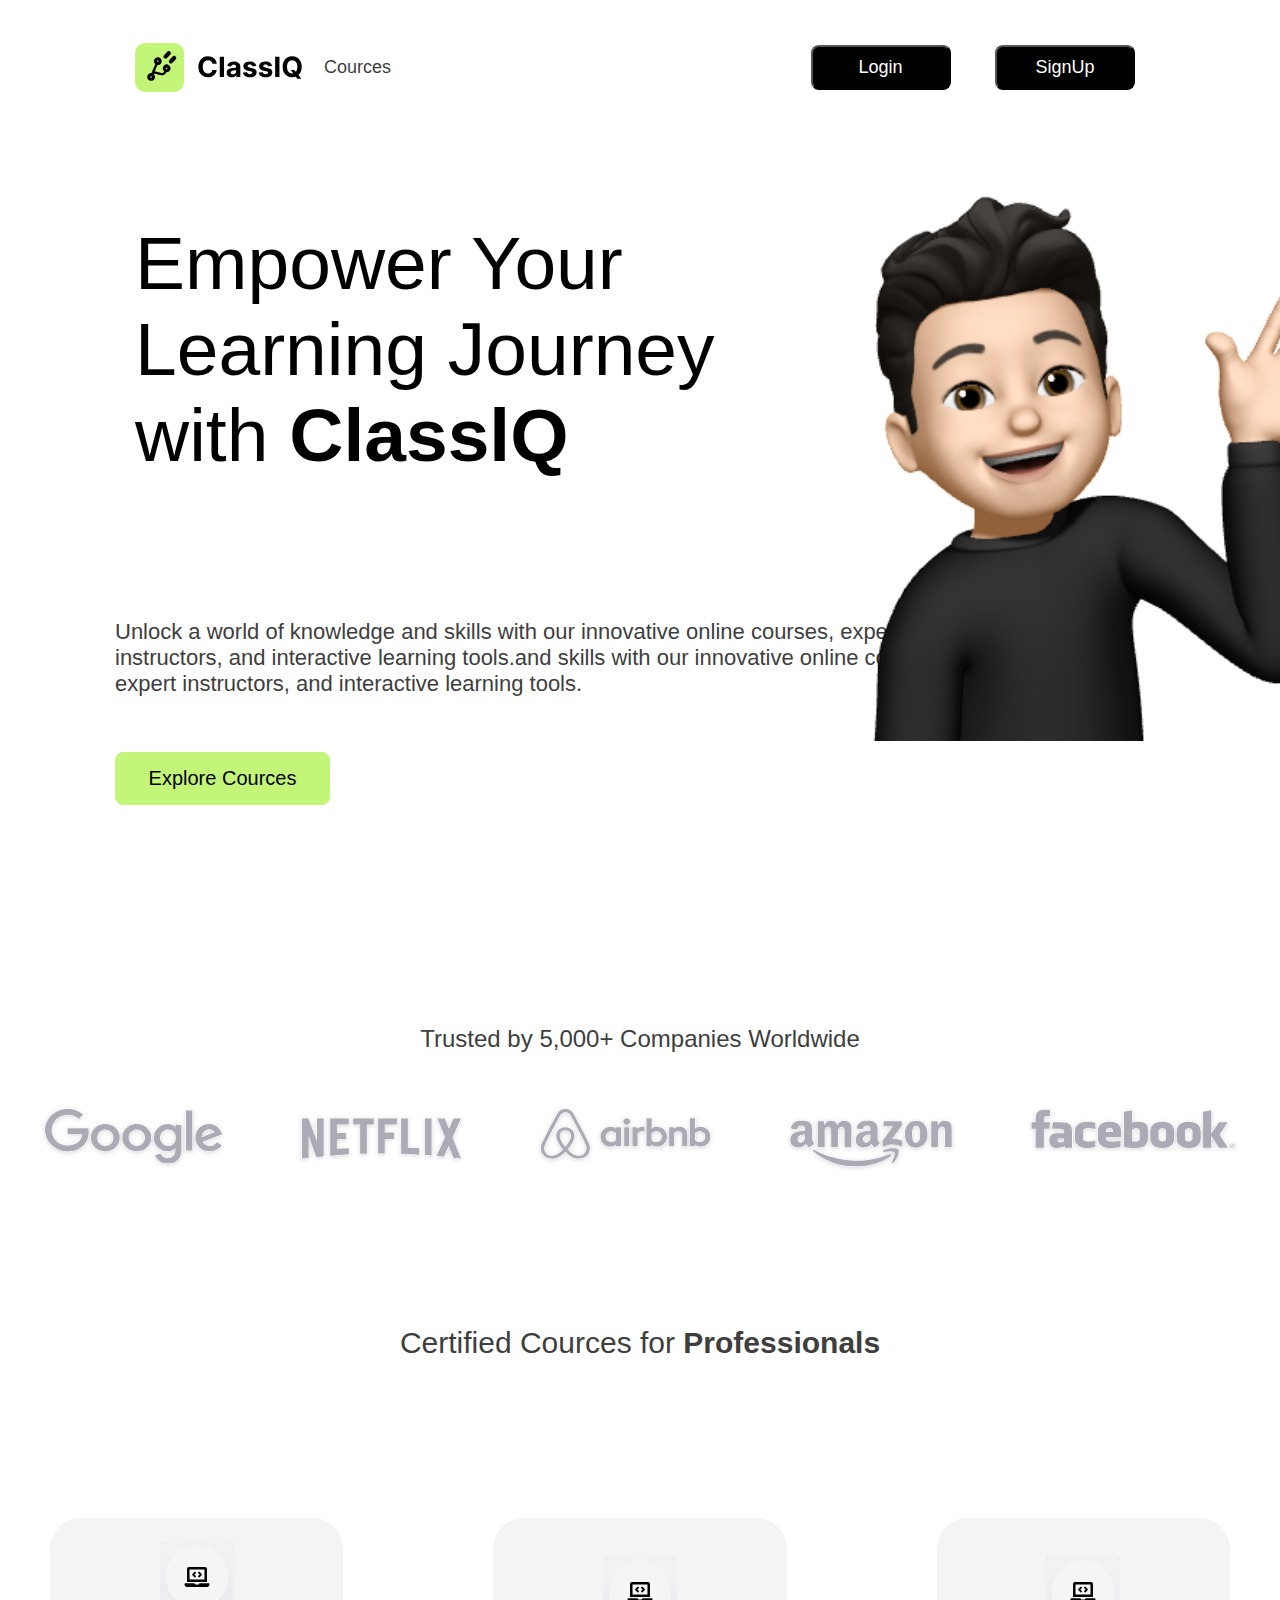
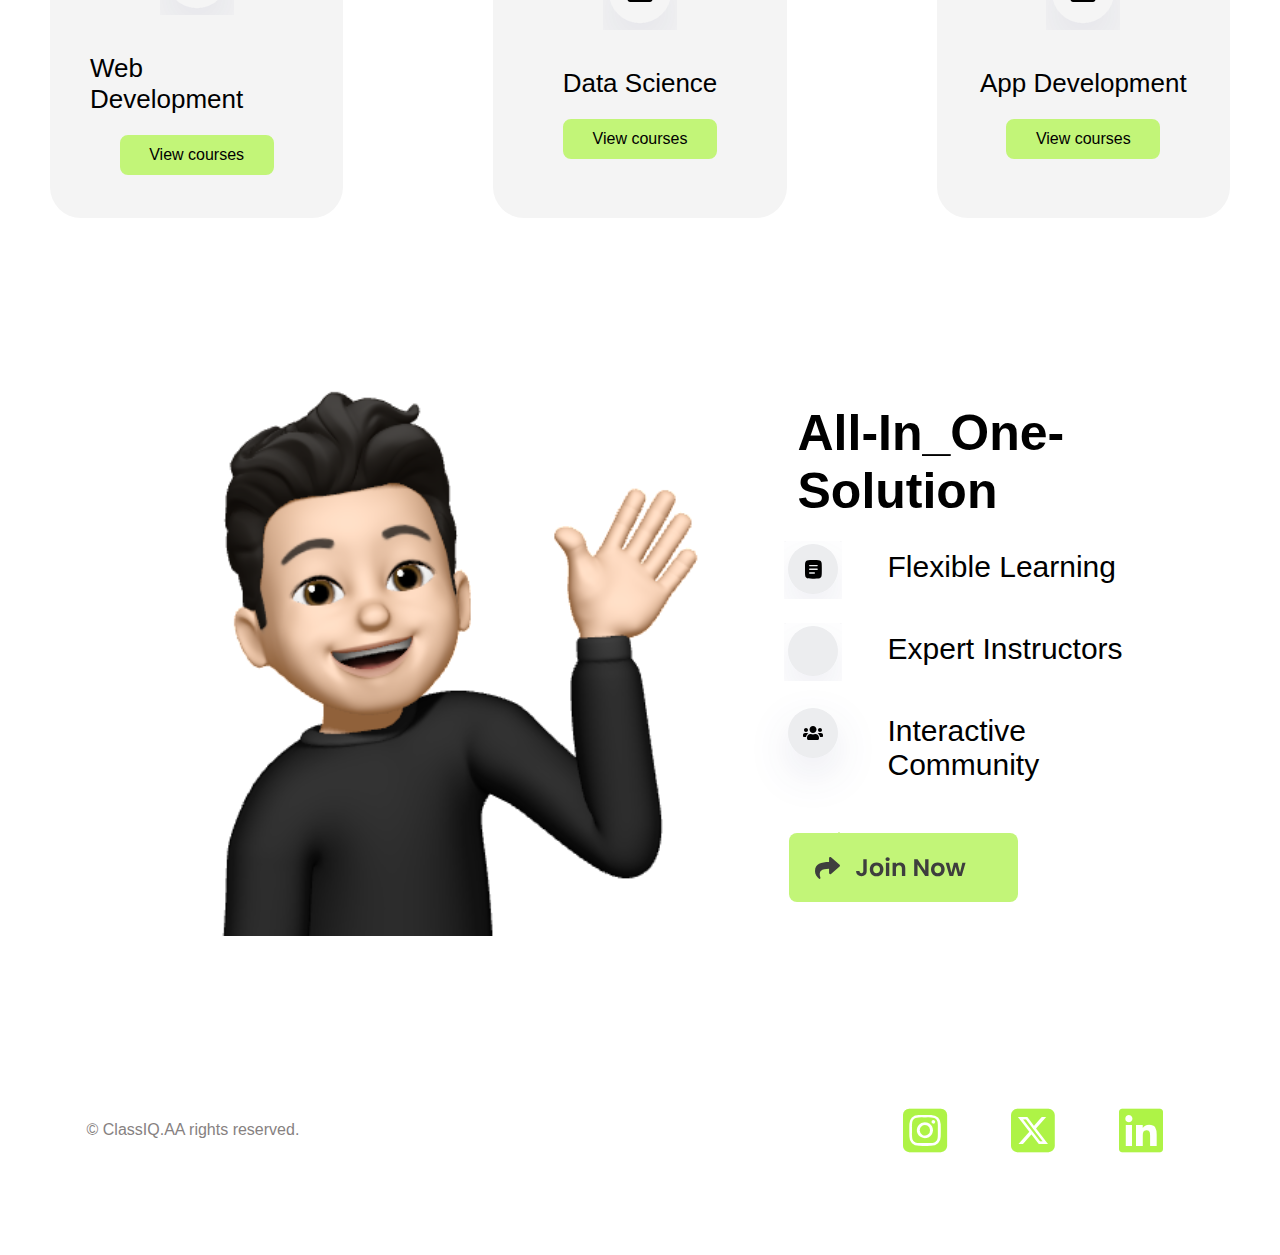
<file: index.html>
<!DOCTYPE html>
<html lang="en">
<head>
    <meta charset="UTF-8">
    <meta name="viewport" content="width=device-width, initial-scale=1.0">
    <title>ClassIQ</title>
    <link rel="stylesheet" href="https://cdnjs.cloudflare.com/ajax/libs/font-awesome/6.7.2/css/all.min.css" integrity="sha512-Evv84Mr4kqVGRNSgIGL/F/aIDqQb7xQ2vcrdIwxfjThSH8CSR7PBEakCr51Ck+w+/U6swU2Im1vVX0SVk9ABhg==" crossorigin="anonymous" referrerpolicy="no-referrer" />
    <link rel="shortcut icon" href="Frame 2.svg" type="image/x-icon">
    <link rel="stylesheet" href="style.css">
</head>
<body>

    <div class="container1">
        <div class="child1">
        <img src="Group 2813.svg" alt="Logo">
        <!-- <img src="" alt=""> -->
         <p>Cources</p>
        </div>
        <div class="child2">
            <a href="index2.html"><button>Login</button></a>
            <a href="index1.html"><button>SignUp</button></a>
        </div>
    </div>

    <div class="container21">
        <div class="container2">
            <div class="child3">
                <p>Empower Your Learning Journey with <span>ClasslQ</span></p>
            </div>
            <div class="child4">
                <p>Unlock a world of knowledge and skills with our innovative online courses, expert instructors, and interactive learning tools.and skills with our innovative online courses, expert instructors, and interactive learning tools.</p>
                <a href="index2.html"><button>Explore Cources</button></a>
            </div>
        </div>
        <div class="container3">
            <img src="Image 4.svg" alt="Hello">
        </div>
    </div>
    <div class="container4">
        <div class="child5">
            <p>Trusted by 5,000+ Companies Worldwide</p>
        </div>
        <div class="child6">
            <img src="Group 16.svg" alt="">
            <p>Certified Cources for <span> &nbsp;Professionals </span></p>
        </div>
    </div>
    <div class="container5">
        <!-- <div class="child7"> -->
            <div class="child7">
                <img src="Group 2825.svg" alt="">
                <p>Web Development</p>
                <a href="index2.html"><button>View courses</button></a>
                
            </div>
            <div class="child7">
                <img src="Group 2825.svg" alt="">
                <p>Data Science</p>
                <a href="index2.html"><button>View courses</button></a>
                
            </div>
            <div class="child7">
                <img src="Group 2825.svg" alt="">
                <p>App Development</p>
                <a href="index2.html"><button>View courses</button></a>
                
            </div>
        <!-- </div> -->
    </div>
    <div class="container6">
        <div class="child8">
            <img src="Image 4.svg" alt="">
        </div>
        <div class="child9">
        
            <h2>All-In_One-Solution</h2>
            <img src="Group 2814.svg" alt=""><p>Flexible Learning</p>
            <br>
            <img src="Group 28151.svg" alt=""><p>Expert Instructors</p>
            <br>
            <img src="Group 128.svg" alt=""><p>Interactive Community</p>
            <a href="index2.html"><button ><img src=  "Frame 13.svg" alt=""></button></a>
        </div>
    </div>

    <div class="container7">
        <div class="child10">
            <div class="para1">

            </div>
            <div class="para2">

            </div>
        </div>

    </div>
    <div class="container8">
        <h1>&copy; ClassIQ.AA rights reserved.</h1>
        <p>
            <i class="fa-brands fa-square-instagram" ></i>

            <i class="fa-brands fa-square-x-twitter "></i>

            <i class="fa-brands fa-linkedin "></i>
        </p>
    </div>

</body>
</html>
</file>
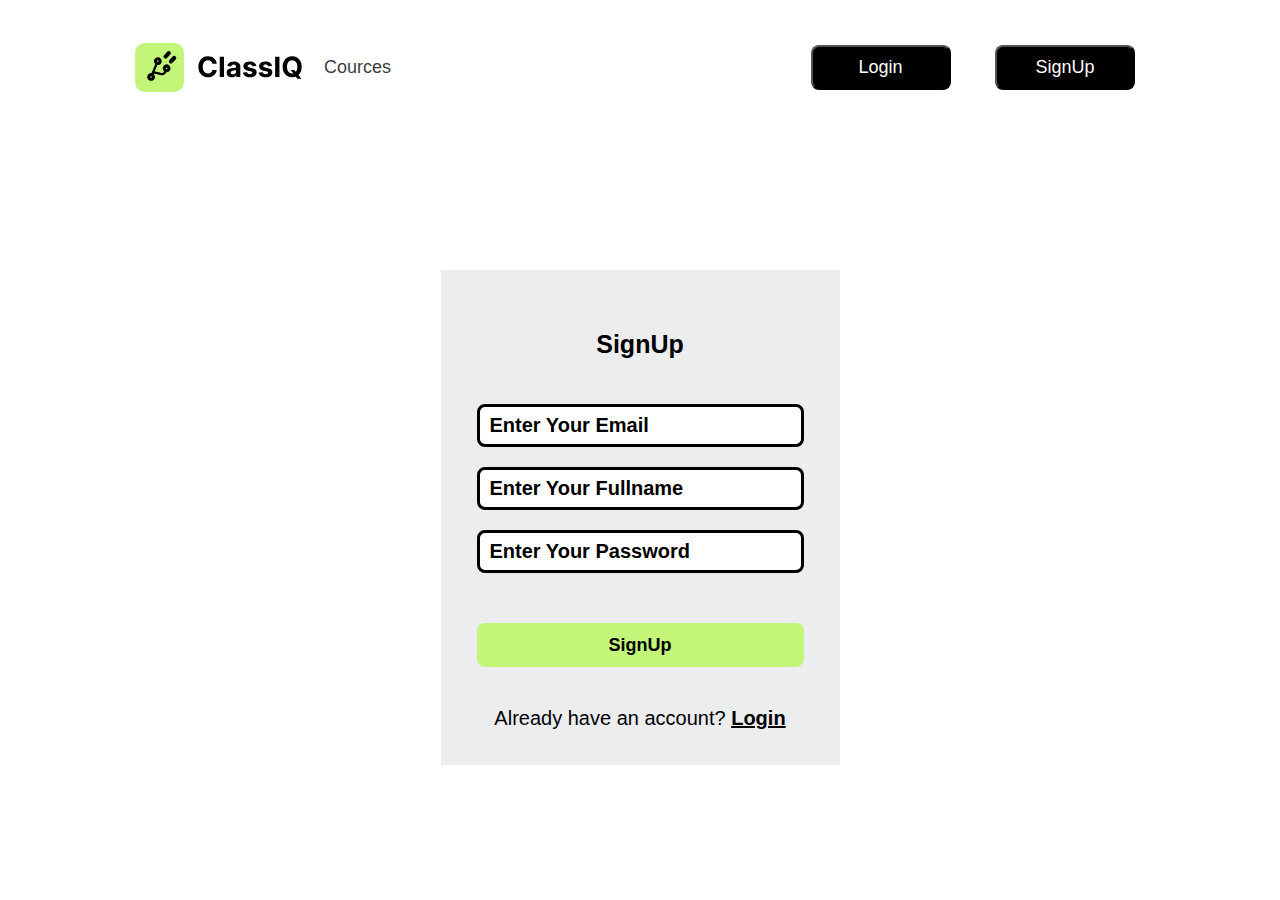
<file: index1.html>
<!DOCTYPE html>
<html lang="en">
<head>
    <meta charset="UTF-8">
    <meta name="viewport" content="width=device-width, initial-scale=1.0">
    <title>SignUp</title>
    <link rel="shortcut icon" href="Frame 2.svg" type="image/x-icon">
    <link rel="stylesheet" href="style1.css">
</head>
<body>

    <div class="container1">
        <div class="child1">
        <img src="Group 2813.svg" alt="Logo">
        <!-- <img src="" alt=""> -->
         <p>Cources</p>
        </div>
        <div class="child2">
            <a href="index2.html"><button>Login</button></a>
            <a href="index1.html"><button>SignUp</button></a>
        </div>
    </div>

    <!--Signiup Box -->

    <div class="container2">
        <div class="child3">
            <h3>SignUp</h3>
            <input type="email" placeholder="Enter Your Email">
            <input type="text" placeholder="Enter Your Fullname">
            <input type="password" placeholder="Enter Your Password">
            <a href="index3.html"><button>SignUp</button></a>
            <p>Already have an account? <a href="index2.html">Login</a></p>
        </div>
    </div>
</body>
</html>
</file>
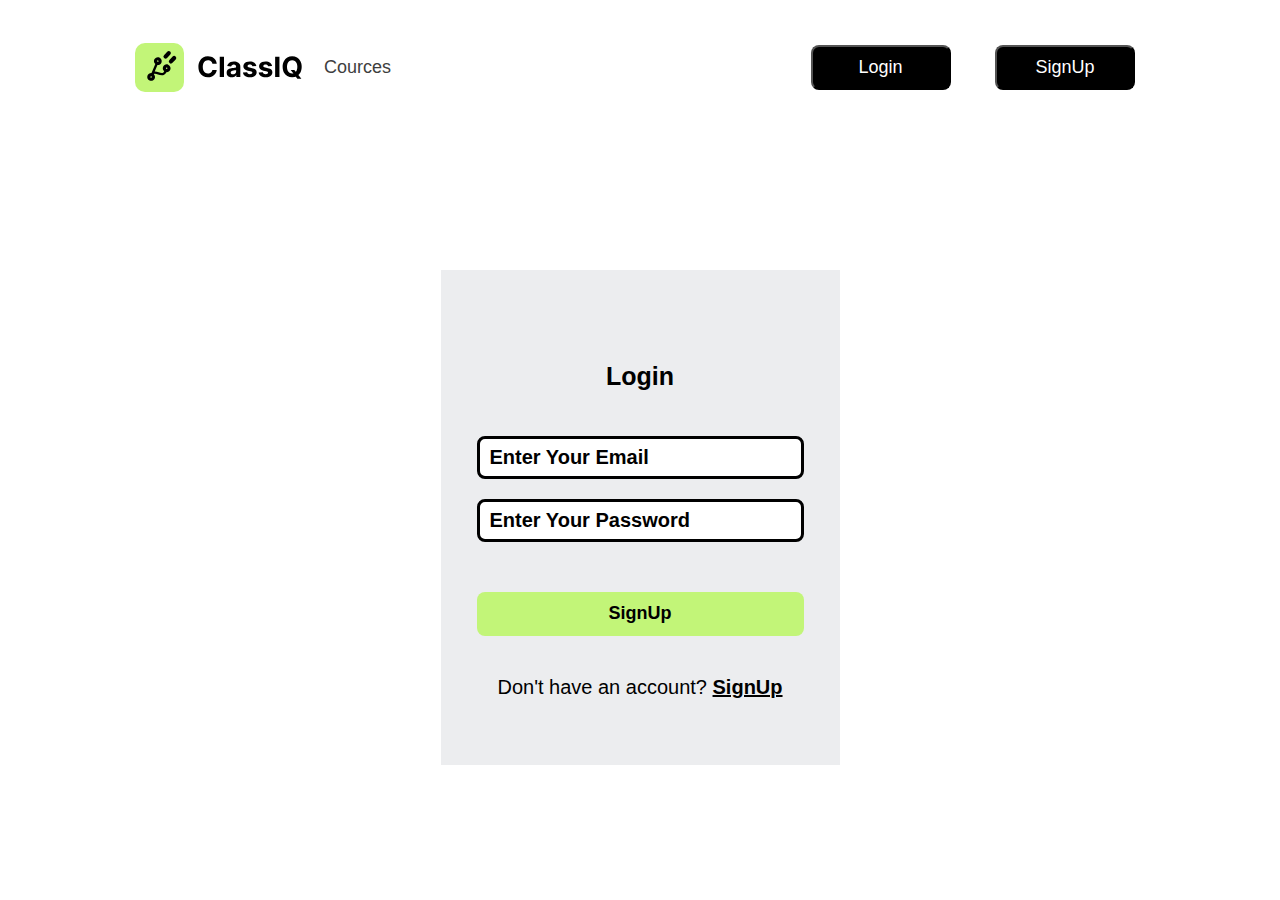
<file: index2.html>
<!DOCTYPE html>
<html lang="en">
<head>
    <meta charset="UTF-8">
    <meta name="viewport" content="width=device-width, initial-scale=1.0">
    <title>SignIn</title>
    <link rel="shortcut icon" href="Frame 2.svg" type="image/x-icon">
    <link rel="stylesheet" href="style2.css">
</head>
<body>
    
    <div class="container1">
        <div class="child1">
        <img src="Group 2813.svg" alt="Logo">
        <!-- <img src="" alt=""> -->
         <p>Cources</p>
        </div>
        <div class="child2">
            <a href="index2.html"><button>Login</button></a>
            <a href="index1.html"><button>SignUp</button></a>
        </div>
    </div>

    <!--SigniIn Box -->

    <div class="container2">
        <div class="child3">
            <h3>Login</h3>
            <input type="email" placeholder="Enter Your Email">
            
            <input type="password" placeholder="Enter Your Password">
            <a href="index3.html"><button>SignUp</button></a>
            <p>Don't have an account? <a href="index1.html">SignUp</a></p>
        </div>
    </div>
</body>
</html>
</file>
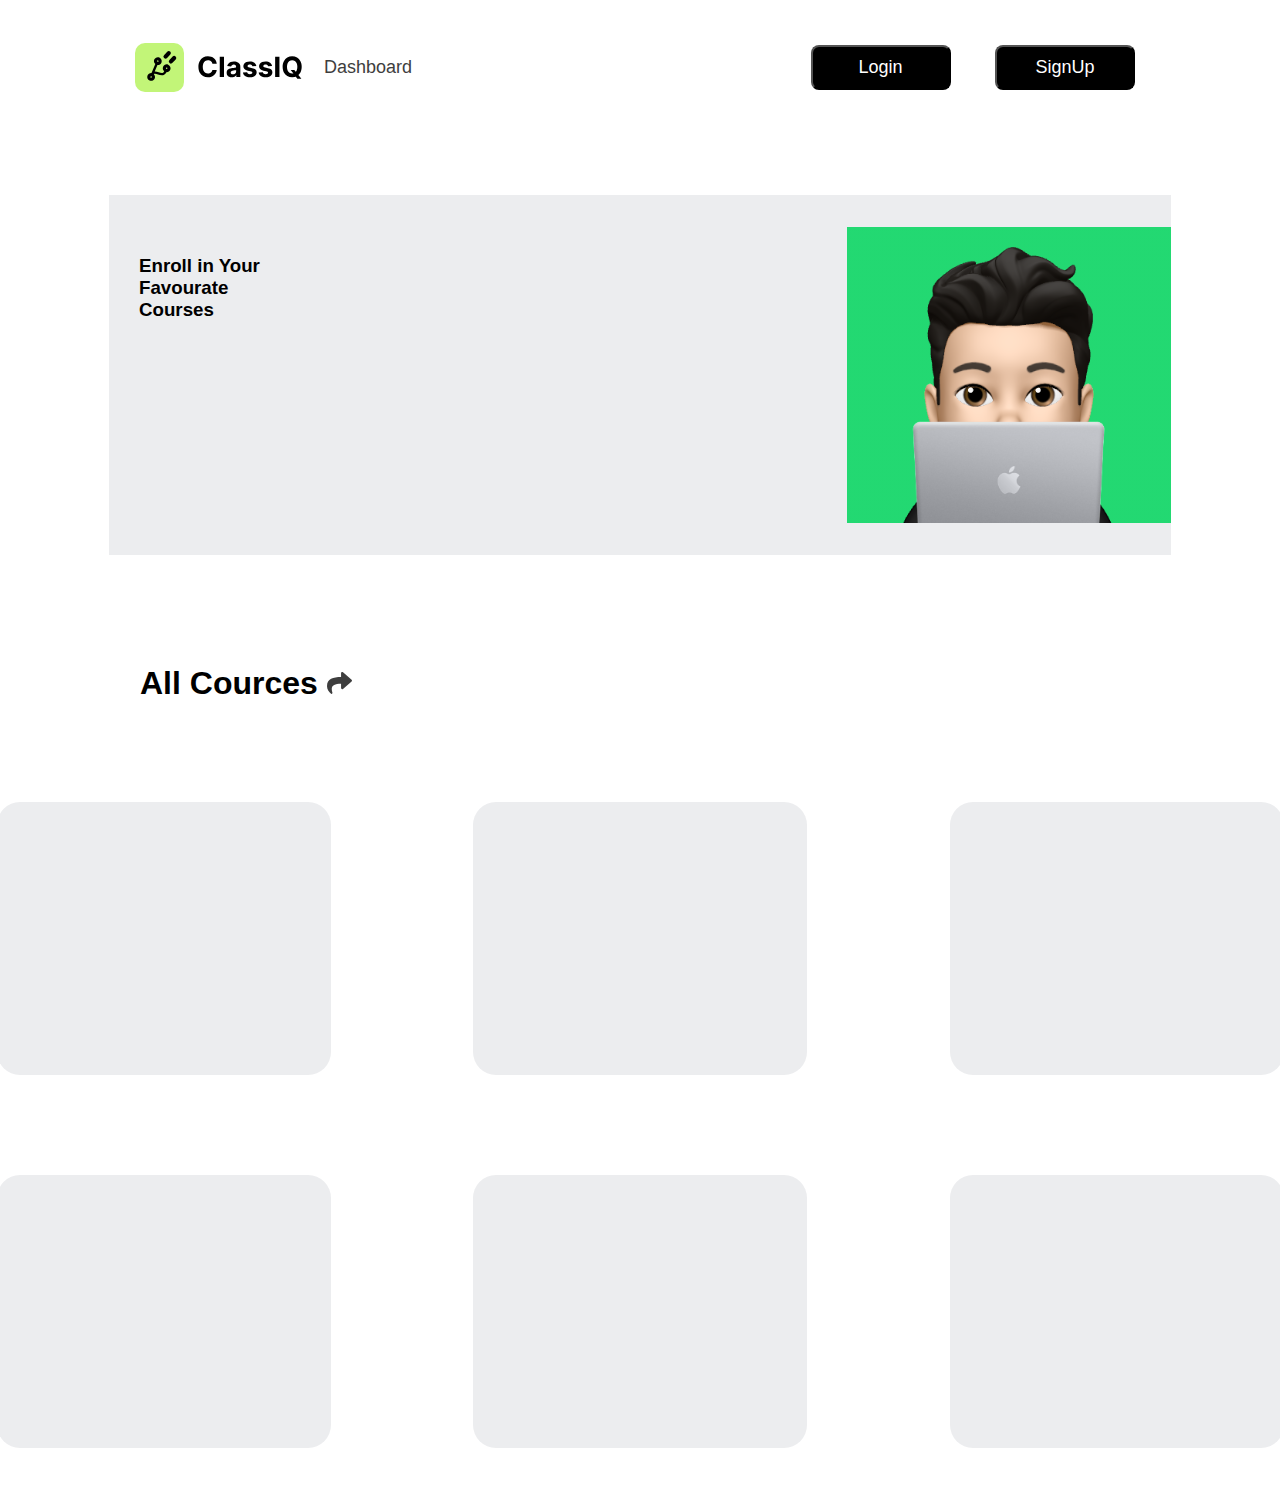
<file: index3.html>
<!DOCTYPE html>
<html lang="en">
<head>
    <meta charset="UTF-8">
    <meta name="viewport" content="width=device-width, initial-scale=1.0">
    <title>Dashboard</title>
    <link rel="shortcut icon" href="Frame 2.svg" type="image/x-icon">
    <link rel="stylesheet" href="style3.css">
</head>
<body>
    <div class="container1">
        <div class="child1">
        <img src="Group 2813.svg" alt="Logo">
        <!-- <img src="" alt=""> -->
         <p>Dashboard</p>
        </div>
        <div class="child2">
            <a href="index2.html"><button>Login</button></a>
            <a href="index1.html"><button>SignUp</button></a>
        </div>
    </div>
    <div class="container2">
        <div class="child3">
            <h3>Enroll in Your Favourate Courses</h3>
            <img src="Image 1.svg" alt="">
        </div>
    </div>
    <div class="container3">
        <h2>All Cources <img src="Vector.svg" alt=""></h2>
        <div class="child4">
            <div class="para1"></div>
            <div class="para1"></div>
            <div class="para1"></div>
            <div class="para1"></div>
            <div class="para1"></div>
            <div class="para1"></div>

        </div>

    </div>

</body>
</html>
</file>
<file: style.css>
*{
    margin: 0%;
    padding: 0%;
    box-sizing: border-box;

}
body{
    padding-left: 50px;
    padding-right: 50px;
    font-family:  sans-serif;
}

.container1{
    width: auto;
    height: 15vh;
    top: 27px;
    display: flex;
    justify-content: space-between;
    align-items: center;
    padding-inline: 75px;
}
.container1 .child1{
    display: flex;
    align-items: center;
    padding: 10px;
    
}
.child1 p{
    color: #3E3E3E;
    font-size: 18px;
    padding-left: 20px;
}
.container1 .child2 button{
    /* display: flex; */
    /* flex-direction: column;
    align-items:start;
    justify-content: center; */
    /* height: 15px; */
    font-size: 18px;
    width: 140px;
    padding: 10px;
    color: white;
    border-radius: 8px;
    background-color: #000000;
    flex-wrap: wrap;

}

.child2 a{
    flex-direction: row;
    margin: 20px;
}
.child2 button:hover{
    background-color: #3E3E3E;
}

.container21{
    display: flex;
}

.container2{
    height: 90vh ;
    width: 100%;
}
.container2 .child3{
    font-size: 75px;
    padding-top: 85px;
    padding-left: 85px;
    
    height: 35%;
    width: 700px;
}
.child3 span{
    font-weight: bold;
}

.child4{
    font-size: 16px;
    padding-top: 180px;
    padding-left: 65px;
    width: 674px;
    display: flex;
    flex-direction: column;
    justify-content: center;
    
}
.child4 p{
    padding-top: 20px;
    padding-bottom: 55px;
    color: #3E3E3E;
    font-size: 22px;
    width: 833px;
}

.child4 button{
    background-color: #C2F578;
    border: 1px solid #C2F578;
    height: 53px;
    width: 215px;
    border-radius: 8px;
    font-size: 20px;
    
}
.container3 img{
    padding-right: 10px;
    /* background: rgb(2,0,36); */
    /* background: rgb(21,228,73); */
/* background: radial-gradient(circle, rgba(21,228,73,1) 0%, rgba(16,227,79,0.6896008403361344) 19%, rgba(21,228,73,0.5467436974789917) 58%); */
}

.container4{
    display: flex;
    flex-direction: column;
    justify-content: center;
    align-items: center;
}
.container4 .child5{
    font-size:24px ;
    height: 30px;
    padding: 80px;
    color: #3E3E3E;
}
.container4 .child6 p{
    font-size: 30px;
    width: 100%;
    font-weight: 500;
    padding: 150px;
    color: #3E3E3E;
    display: flex;
    justify-content: center;

}
.child6 span{
    font-weight: bold;
}

.container5{
    width: 100%;
    height: 35vh;
    display: flex;
    justify-content: center;
    align-items: center;
    
    gap: 150px;
    
}

.container5 .child7{
    height: 300px;
    width: 333px;
    background-color: #F4F4F4;
    padding: 20px;
    
    border-radius: 31px;
    display: flex;
    flex-direction: column;
    justify-content: center;
    align-items: center;
}

.container5 .child7 img{
    height: 18vh ;
   
    /* padding: -20px; */
    margin: -45px;


}

.container5 .child7 p{
    font-size: 26px;
    padding: 20px;
}

.container5 .child7 button{
    font-size: 16px;
    height: 40px;
    width: 154px;
    background-color: #C2F578;
    border: 10px solid #C2F578;
    border-radius: 8px;

}

.container6 {
    height: 40vh;
    display: flex;
   
    justify-content:space-around;
    padding-top: 105px;
    
    /* align-items: center; */
}
.container6 .child8{
    /* padding-top: 250px; */
    /* display: flex; */
    /* justify-content: center; */
    /* align-items: center; */
}

.container6 .child9{
    padding-top: 150px;
    height: 500px;
    width: 30vw;
    display: flex;
    
    flex-direction: column; 
    justify-content: center;
    align-items: start; 
}

.child9 h2{
    
    font-size: 50px;
}

.child9 p{
    font-size: 30px;
    margin-left:90px;
    margin-top: -100px;

}

.child9 img{
    margin-left: -50px;

}
.child9 button {
    width: 0px;
    height: 0px;
    border-radius: 8px;
    margin-top: 50px;
    margin-left: 40px;
    border: 1px solid #C2F578;
    
    /* !important; */
}
/* 
.container7 img{
    height: 50vh;
    width: 100;
} */

.container8{
    margin-top: 500px;
    display: flex;
    height: 10vh;
    width: 100%;
    justify-content: space-around;
    align-items: center;
    margin-bottom: 80px;
    gap: 500px;

}

.container8 h1{
    font-size: 16px;
    font-weight: lighter;
    color: #868181;
}
.container8 i{
    /* gap: 20px;
    margin: 200p;
    height: 200px;
    color: #C2F578; */
    color: #aef346; font-size:50px; margin-inline: 30px;
}
</file>
<file: style1.css>
*{
    margin: 0px;
    padding: 0px;
    box-sizing: border-box;
}


body{
    padding-left: 50px;
    padding-right: 50px;
    font-family:  sans-serif;
}

.container1{
    width: auto;
    height: 15vh;
    top: 27px;
    display: flex;
    justify-content: space-between;
    align-items: center;
    padding-inline: 75px;
}
.container1 .child1{
    display: flex;
    align-items: center;
    padding: 10px;
    
}
.child1 p{
    color: #3E3E3E;
    font-size: 18px;
    padding-left: 20px;
}
.container1 .child2 button{
    /* display: flex; */
    /* flex-direction: column;
    align-items:start;
    justify-content: center; */
    /* height: 15px; */
    font-size: 18px;
    width: 140px;
    padding: 10px;
    color: white;
    border-radius: 8px;
    background-color: #000000;
    flex-wrap: wrap;

}

.child2 a{
    flex-direction: row;
    margin: 20px;
}
.child2 button:hover{
    background-color: #3E3E3E;
}
/* Signup design */

.container2{
    height: 85vh;
    display: flex;
    flex-direction: ro;
    justify-content: center;
    align-items: center;
    /* background-color: #3E3E3E; */

}

.container2 .child3{
    height: 495px;
    width: 399px;
    display: flex;
    flex-direction: column;
    justify-content: center;
    align-items: center;
    background-color:#ecedef ;
    /* gap: 50px; */

}
.container2 .child3 h3{
    padding: 25px;
    font-size: 25px;

}
.container2 .child3 input{
    height: 43px;
    margin-top: 20px;
    width: 327px;
    border: 3px solid black;
    border-radius: 8px;
    padding-left: 10px;
    font-size: 20px;

    color: #000000;
}

.container2 .child3 button{
    height: 44px;
    width: 327px;
    font-size: 18px;
    font-weight: bold;
    background-color: #c2f578;
    border: #ecedef;
    border-radius: 8px;
    margin-top: 50px;
    margin-bottom: 40px;
}
.container2 .child3 button:hover{
    background-color: #a7fc28;
}

.container2 .child3 input::placeholder{
    font-weight: bold;
    color: #000000;
    /* padding-left: 10px; */
    font-size: 20px;

}

.container2 .child3 input:hover{
 color: #000000;
 font-weight: bold;
background-color: azure;
}

.container2 .child3 p{
    font-size: 20px;
}

.container2 .child3 a{
    color: black;
    font-weight: bold;
}
</file>
<file: style2.css>
*{
    margin: 0px;
    padding: 0px;
    box-sizing: border-box;
}


body{
    padding-left: 50px;
    padding-right: 50px;
    font-family:  sans-serif;
}

.container1{
    width: auto;
    height: 15vh;
    top: 27px;
    display: flex;
    justify-content: space-between;
    align-items: center;
    padding-inline: 75px;
}
.container1 .child1{
    display: flex;
    align-items: center;
    padding: 10px;
    
}
.child1 p{
    color: #3E3E3E;
    font-size: 18px;
    padding-left: 20px;
}
.container1 .child2 button{
    /* display: flex; */
    /* flex-direction: column;
    align-items:start;
    justify-content: center; */
    /* height: 15px; */
    font-size: 18px;
    width: 140px;
    padding: 10px;
    color: white;
    border-radius: 8px;
    background-color: #000000;
    flex-wrap: wrap;

}

.child2 a{
    flex-direction: row;
    margin: 20px;
}
.child2 button:hover{
    background-color: #3E3E3E;
}
/* Signup design */

.container2{
    height: 85vh;
    display: flex;
    flex-direction: ro;
    justify-content: center;
    align-items: center;
    /* background-color: #3E3E3E; */

}

.container2 .child3{
    height: 495px;
    width: 399px;
    display: flex;
    flex-direction: column;
    justify-content: center;
    align-items: center;
    background-color:#ecedef ;
    /* gap: 50px; */

}
.container2 .child3 h3{
    padding: 25px;
    font-size: 25px;

}
.container2 .child3 input{
    height: 43px;
    margin-top: 20px;
    width: 327px;
    border: 3px solid black;
    border-radius: 8px;
    padding-left: 10px;
    font-size: 20px;

    color: #000000;
}

.container2 .child3 button{
    height: 44px;
    width: 327px;
    font-size: 18px;
    font-weight: bold;
    background-color: #c2f578;
    border: #ecedef;
    border-radius: 8px;
    margin-top: 50px;
    margin-bottom: 40px;
}
.container2 .child3 button:hover{
    background-color: #a7fc28;
}

.container2 .child3 input::placeholder{
    font-weight: bold;
    color: #000000;
    /* padding-left: 10px; */
    font-size: 20px;

}

.container2 .child3 input:hover{
 color: #000000;
 font-weight: bold;
background-color: azure;
}

.container2 .child3 p{
    font-size: 20px;
}

.container2 .child3 a{
    color: black;
    font-weight: bold;
}
</file>
<file: style3.css>
*{
    margin: 0px;
    padding: 0px;
    box-sizing: border-box;
}


body{
    padding-left: 50px;
    padding-right: 50px;
    font-family:  sans-serif;
}

.container1{
    width: auto;
    height: 15vh;
    top: 27px;
    display: flex;
    justify-content: space-between;
    align-items: center;
    padding-inline: 75px;
}
.container1 .child1{
    display: flex;
    align-items: center;
    padding: 10px;
    
}
.child1 p{
    color: #3E3E3E;
    font-size: 18px;
    padding-left: 20px;
}
.container1 .child2 button{
    /* display: flex; */
    /* flex-direction: column;
    align-items:start;
    justify-content: center; */
    /* height: 15px; */
    font-size: 18px;
    width: 140px;
    padding: 10px;
    color: white;
    border-radius: 8px;
    background-color: #000000;
    flex-wrap: wrap;

}

.child2 a{
    flex-direction: row;
    margin: 20px;
}
.child2 button:hover{
    background-color: #3E3E3E;
}


/* Enroll COurces */

.container2{
    margin-top: 150px;
    height: 20vh;
    width: 100%;
    display: flex;
    align-items: center ;
    justify-content: center;
}

.container2 .child3{
    height: 40vh;
    width: 90%;
    background-color: #ecedef;
    display: flex;
    align-items: center;
    justify-content: space-evenly ;
    gap: 540px;

}

.container2 .child3 h3{
    align-self: flex-start;
    margin-top: 60px;
    margin-left: 30px;
}

.container2 .child3 img{
    background: radial-gradient(
    circle,
  
    rgba(11, 214, 99, 0.895) 70%
  );
}


.container3{
    margin-top: 200px;
    /* margin-inline: 70px; */
    display: flex;
    flex-direction: column;
    justify-content: space-between;
    align-items: center;
}

.container3 h2{
    align-self: flex-start;
    font-size: 32px;
    margin-bottom: 50px;
    padding-left: 90px;
}

.child4{
    display: flex;
    justify-content: space-between;
    flex-wrap: wrap;
    width: 1287px;
}

.child4 .para1{
    height: 273px;
    width: 334px;
    background-color: #ecedef;
    margin-top: 50px;
    margin-bottom: 50px;
    border-radius: 23px ;
    

}
</file>
